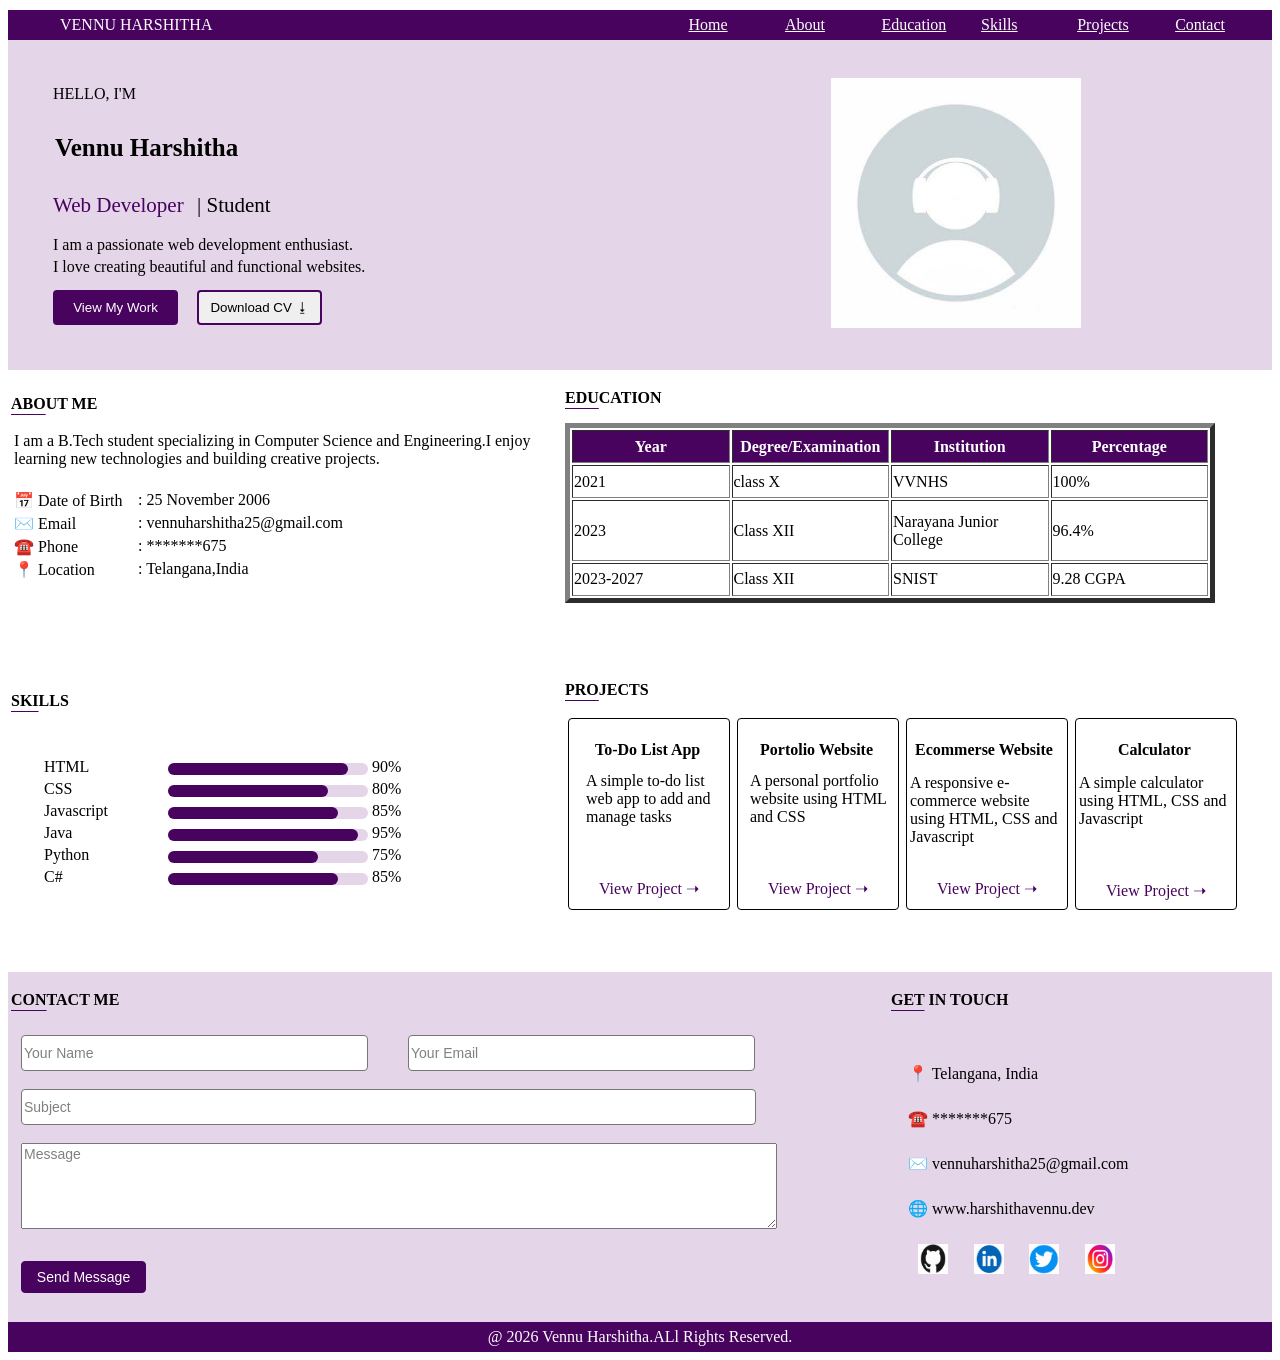
<file: index.html>
<!DOCTYPE html>
<html lang="en">
<head>
    <meta charset="UTF-8">
    <meta name="viewport" content="width=device-width, initial-scale=1.0">
    <title>Portfolio</title>
    <meta name="google-site-verification" content="38hlI8lxDdaZXayGOfwenYPdU9qSGnTVgSQts5Bu_IU" />
    <link rel="stylesheet" href="style.css">
</head>
<body>
    <form>
        <table id="t1">
            <tr>
                <td width="700" id="td1">VENNU HARSHITHA</td>
                <td width="100"><a href="index.html">Home</a></td>
                <td width="100"><a href="index.html">About</a></td>
                <td width="100"><a href="index.html">Education</a></td>
                <td width="100"><a href="index.html">Skills</a></td>
                <td width="100"><a href="index.html">Projects</a></td>
                <td width="100"><a href="index.html">Contact</a></td>
            </tr>
        </table>
        <table id="t2">
            <tr>
                <td id="td2">
                    <table width="550">
                        <tr>
                            <td colspan="2" id="td3">HELLO, I'M</td>
                        </tr>
                        <tr>
                            <td colspan="2"><p id="td4"><b>Vennu Harshitha</b> </p></td>
                        </tr>
                        <tr>
                            <td width="140" class="c1" id="td5">Web Developer</td>
                            <td class="c1">| Student</td>
                        </tr>
                        <tr>
                            <td colspan="2">I am a passionate web development enthusiast.</td>
                        </tr>
                        <tr>
                            <td colspan="2">I love creating beautiful and functional websites.</td>
                        </tr>
                        <tr id="tr1">
                            <td >
                                <input type="button" value="View My Work" id="b1">
                            </td>
                            <td>
                                <input type="button" value="Download CV ⭳" id="b2">
                            </td>
                        </tr>
                    </table>
                </td>
                <td width="900" align="center">
                    <img src="port2.jpg" alt="loading" width="250">
                </td>
            </tr>
        </table>
        <table id="t4">
            <tr id="tr3">
                <td width="550">
                    <p class="p1" id="pp1" ><b><u>ABO</u>UT ME</b></p>
                    <table>
                        
                        <tr>
                            <td colspan="2" id="td7">I am a B.Tech student specializing in Computer Science and Engineering.I enjoy learning new technologies and building creative projects.</td>
                        </tr>
                        <tr >
                            <td width="120" >📅 Date of Birth </td>
                            <td >:  25 November 2006</td>
                        </tr>
                        <tr >
                            <td >✉️ Email </td>
                            <td >:  vennuharshitha25@gmail.com</td>
                        </tr>
                        <tr >
                            <td >☎️ Phone </td>
                            <td >:  *******675</td>
                        </tr>
                        <tr >
                            <td >📍 Location </td>
                            <td >:  Telangana,India</td>
                        </tr>
                        
                    </table>
                </td>
                <td>
                    <p class="p1" id="pp2"><b><u>EDU</u>CATION</b></p>
                    <table align="center" border="5px solid" id="t5">
                        
                        <tr >
                            <th width="150" class="th1">Year</th>
                            <th width="150" class="th1">Degree/Examination</th>
                            <th width="150" class="th1">Institution</t>
                            <th width="150" class="th1">Percentage</th>
                        </tr>
                        <tr>
                            <td >2021</td>
                            <td>class X</td>
                            <td>VVNHS</td>
                            <td>100%</td>
                        </tr>
                        <tr>
                            <td>2023</td>
                            <td>Class XII</td>
                            <td>Narayana Junior College</td>
                            <td>96.4%</td>
                        </tr>
                        <tr>
                            <td>2023-2027</td>
                            <td>Class XII</td>
                            <td>SNIST</td>
                            <td>9.28 CGPA</td>
                        </tr>
                    </table>
                </td>
            </tr>
        </table>
        <table>
            <tr>
                <td width="550">

                    <p id="p3"><b><u>SKI</u>LLS</b></p>
                    <table id="t6">
                        
                        <tr id="tr3">
                            <td width="120">HTML</td>
                            <td><progress value="90" max="100"></progress></td>
                            <td>90%</td>
                        </tr>
                        <tr id="tr4">
                            <td>CSS</td>
                            <td><progress value="80" max="100"></progress></td>
                            <td>80%</td>
                        </tr>
                        <tr id="tr5">
                            <td>Javascript</td>
                            <td><progress value="85" max="100"></progress></td>
                            <td>85%</td>
                        </tr>
                        <tr id="tr6">
                            <td>Java</td>
                            <td><progress value="95" max="100"></progress></td>
                            <td>95%</td>
                        </tr>
                        <tr id="tr7">
                            <td>Python</td>
                            <td><progress value="75" max="100"></progress></td>
                            <td>75%</td>
                        </tr>
                        <tr id="tr7">
                            <td>C#</td>
                            <td><progress value="85" max="100"></progress></td>
                            <td>85%</td>
                        </tr>
                    </table>
                </td>
                <td>
                    <p id="p4"><b><u>PRO</u>JECTS</b></p>
                    <table>
                        <tr>
                            <td width="165px">
                                <div class="d1">
                                    <table>
                                        <tr>
                                            <td id="td8"><b>To-Do List App</b></td>
                                        </tr>
                                        <tr>
                                            <td id="td12">A simple to-do list web app to add and manage tasks</td>
                                        </tr>
                                        <tr>
                                            <td id="td13">View Project ➝ </td>
                                        </tr>
                                    </table>
                               </div>
                            </td>
                            <td width="165px">
                                <div class="d1">
                                    <table>
                                        <tr>
                                            <td id="td9"><b>Portolio Website</b></td>
                                        </tr>
                                        <tr>
                                            <td id="td14">A personal portfolio website using HTML and CSS</td>
                                        </tr>
                                        <tr>
                                            <td id="td15">View Project ➝ </td>
                                        </tr>
                                    </table>
                               </div>
                            </td>
                            <td width="165px">
                                <div class="d1">
                                    <table>
                                        
                                        <tr>
                                            <td id="td10"><b>Ecommerse Website</b></td>
                                        <tr>
                                        <tr>
                                            <td id="td16">A responsive e-commerce website using HTML, CSS and Javascript</td>
                                        </tr>
                                        <tr>
                                            <td id="td17">View Project ➝ </td>
                                        </tr>
                                    </table>
                               </div>
                            </td>
                            <td width="165px">
                                <div class="d1">
                                    <table>
                                        <tr>
                                            <td id="td11"><b>Calculator</b></td>
                                        <tr>
                                        <tr>
                                            <td id="td18">A simple calculator using HTML, CSS and Javascript</td>
                                        </tr>
                                        <tr>
                                            <td id="td19">View Project ➝ </td>
                                        </tr>
                                    </table>
                               </div>
                            </td>

                        </tr>
                    </table>
                </td>
            </tr>
        </table>
        <table id="t7" width="100%">
            <tr>
                <td width="700" valign="top">
                    <p id="p5"><b><u>CON</u>TACT ME</b></p>
                    <table id="t8">
                        <tr id="tr6">
                            <td ><input type="text" value="Your Name" size="40" class="c4"></td>
                            <td ><input type="email" value="Your Email" size="40" class="c4"></td>
                        </tr>
                        <tr >
                            <td colspan="2"><input type="text" value="Subject" size=87" class="c4"></td>
                        </tr>
                        <tr>
                            <td colspan="2"><textarea  rows="5" cols="89" class="c4">Message</textarea></td>
                        </tr>
                        <tr>
                            <td colspan="">
                                <input type="button" value="Send Message" id="b3">
                            </td>
                        </tr>
                    </table>
                </td>
                <td valign="top">
                    <p id="p6"><b><u>GET</u> IN TOUCH</b></p>
                    <table id="t9">
                        <tr>
                            <td colspan="4">📍 Telangana, India</td>
                        </tr>
                        <tr>
                            <td colspan="4">☎️ *******675</td>
                        </tr>
                        <tr>
                            <td colspan="4">✉️ vennuharshitha25@gmail.com</td>
                        </tr>
                        <tr>
                            <td colspan="4">🌐 www.harshithavennu.dev</td>
                        </tr>
                        <tr>
                            <td><a href="#"><img src="github2.png" alt="loading" width="30px" height="30px"></a></td>
                            <td><a href="#"><img src="linkedln2.png" alt="loading" width="30px" height="30px"></a></td>
                            <td><a href="#"><img src="twitter2.png" alt="loading" width="30px" height="30px"></a></td>
                            <td><a href="#"><img src="instagram2.png" alt="loading" width="30px" height="30px"></a></td>
                        </tr>
                    </table>
                </td>
            </tr>
        </table>
        <table id="t10" width="100%" align="center">
            <tr><td>@ 2026 Vennu Harshitha.ALl Rights Reserved.</td></tr>
        </table>
    </form>
</body>
</html>
</file>
<file: style.css>
#t1
{
    background-color: rgb(72, 3, 95);
    color: white;
    height: 30px;
    margin-top: 10px;
}
#t1 a{
    color: white;
}
#td1
{
    padding-left: 50px;
}
#td2
{
    padding: 40px;
}
#td4
{
    font-size: 25px;
    padding: 2px;
}
#td3
{
    padding-bottom: 1px;
}
.c1
{
    font-size: 21px;
    padding-bottom: 15px;
}
#td5
{
    color: rgb(72, 3, 95);
}

#b1,#b3
{
    margin-top: 10px;
    background-color: rgb(72, 3, 95);
    border-color: rgb(72, 3, 95);
    border-style: solid;
    border-radius: 4px;
    color: white;
    width:125px;
    height: 35px;
}
#b2
{
    margin-top: 10px;
    border-color: rgb(72, 3, 95);
    border-style: solid;
    border-radius: 4px;
    width:125px;
    height: 35px;
}
#t2
{
    background-color: #E5D5E8;
}
#td7
{
    padding-bottom: 20px;
}
#tr3
{
    margin: 30px;
}
#pp1
{
    margin-top: 0px;
}
#t5
{
    
    width:650px;
    height:180px;
}
.th1
{
    color:white;
    background-color: rgb(72, 3, 95);
}
.d1
{
    width:160px;
    height:190px;
    border-style: solid;
    border-width: 1px;
    border-radius: 4px;
}
#td8
{
    padding-top: 40px;
    padding-bottom: 60px;
}
#td9
{
    padding-top: 20px;
    padding-bottom: 20px;
}
#t6
{
    padding-bottom: 50px;
    margin:30px;
    margin-top: 45px;
}
#tr6
{
    padding-bottom: 30px;
    width: 900px;
}
#p3
{
    padding-top: 67px;
}
#td8
{
    padding: 10px;
    padding-top: 20px;
    padding-left: 24px;
}
#td9
{
    padding: 10px;
    padding-top: 20px;
    padding-left: 20px;
}
#td10
{
    padding: 10px;
    padding-top: 20px;
    padding-left: 6px;
}
#td11
{
    padding: 10px;
    padding-top: 20px;
    padding-left: 40px;
}
#td12
{
    padding-left: 15px;
}
#td13
{
    padding-left: 13px;
}
#td14
{
    padding-left: 10px;
}
#td15
{
    padding-left: 15px;

}
#td13
{
    color: rgb(72, 3, 95);
    padding-top: 50px;
    padding-left: 28px;
}
#td15
{
    color: rgb(72, 3, 95);
    padding-top: 50px;
    padding-left: 28px;
}
#td17
{
    color: rgb(72, 3, 95);
    padding-top: 30px;
    padding-left: 28px;
}
#td19
{
    color: rgb(72, 3, 95);
    padding-top: 50px;
    padding-left: 28px;
}
#t7
{
    background-color: #E5D5E8;
    height:350px;
    
}
#tr6
{
    margin-bottom: 40px;
}
#t8 td{
    padding: 8px;
}
#t8 input{
    height: 32px;
    border-radius: 4px;
    border-style: solid;
    border-width: 1px;
}
#t9 td{
    padding-bottom: 20px;
    padding-top: 2px;
    padding-left: 110px;
}
#p6
{
    padding-bottom: 25px;
    padding-left: 100px;
}
#t8 input,
#t8 textarea{
    
    font-family: Arial, sans-serif;
    font-size: 14px;
}
.c4
{
    color: gray;
}
#t10
{
    background-color: rgb(72, 3, 95);
    color: white;
    height: 30px;
    text-align: center;
}



progress{
    width:200px;
    height:12px;
    -webkit-appearance: none;
    appearance: none;
}

progress::-webkit-progress-bar{
    background:#E5D5E8;
    border-radius:10px;
}

progress::-webkit-progress-value{
    background:rgb(72,3,95);
    border-radius:10px;
}
u{
    text-decoration-color: rgb(72, 3, 95);
    text-underline-offset: 5px;
}
#t9 img
{
    padding-left: 10px;
}
#t9 td{
    padding:8px;
}
#t9 tr:last-child td{
    padding-right:10px;
}
#t9{
    margin-left: 115px;   /* Increase or decrease this value */
}

#t9 td{
    padding: 12px 0;
}
</file>
